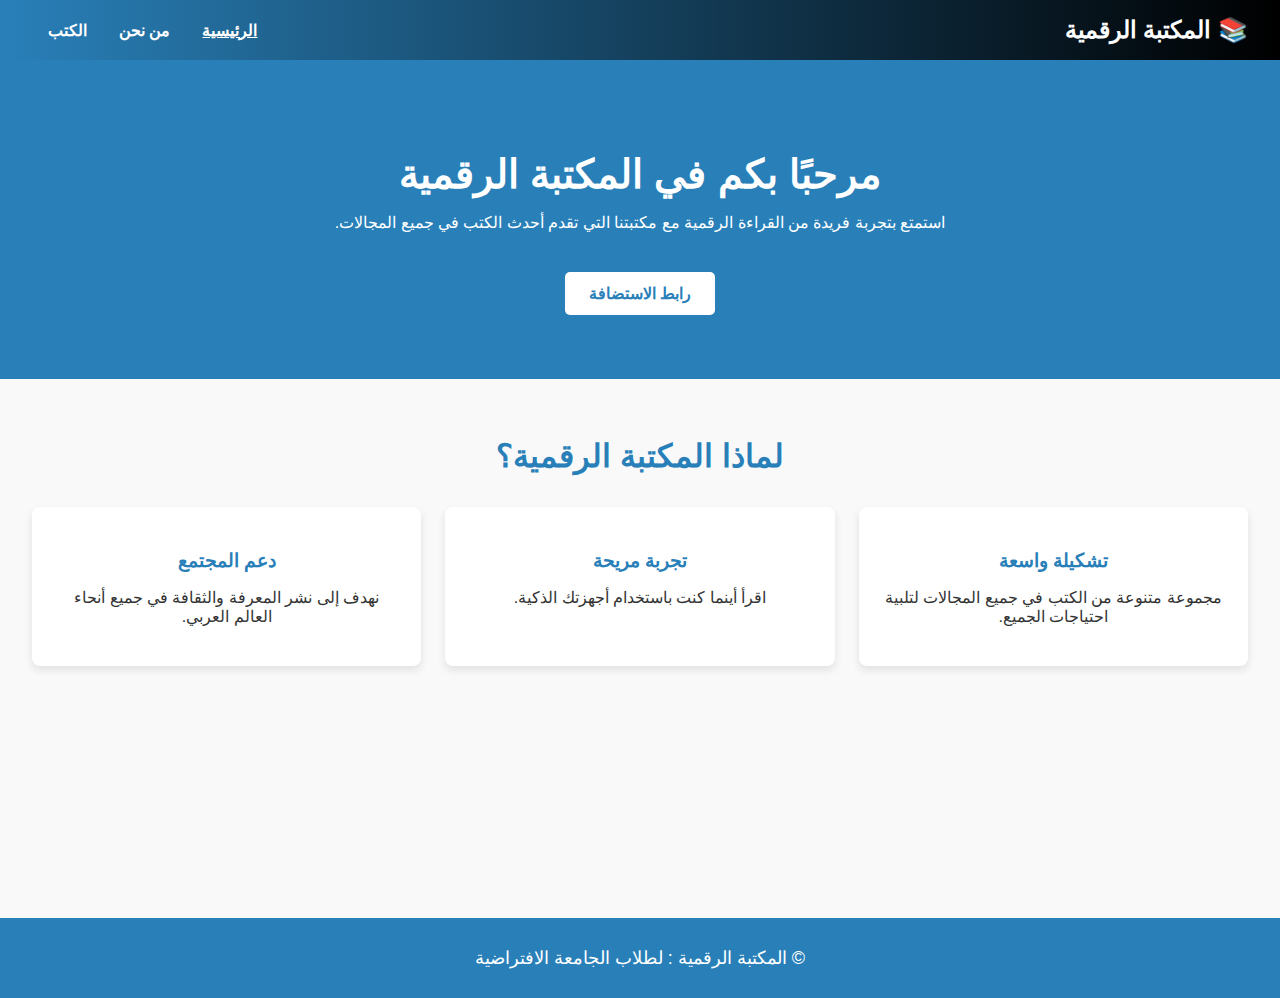
<file: index.html>
<!DOCTYPE html>
<html lang="ar" dir="rtl">
<head>
    <meta charset="UTF-8">
    <meta name="viewport" content="width=device-width, initial-scale=1.0">
    <title>الرئيسية - المكتبة الرقمية</title>
    <link rel="stylesheet" href="./assets/CSS/home.css">
</head>
<body>
    <header class="home-header">
        <div class="logo">📚 المكتبة الرقمية</div>
        <nav>
            <ul class="navbar">
                <li><a href="index.html" class="active">الرئيسية</a></li>
                <li><a href="about.html">من نحن</a></li>
                <li><a href="books.html">الكتب</a></li>
            </ul>
        </nav>
    </header>

    <main>
        <section class="welcome-section">
            <h1>مرحبًا بكم في المكتبة الرقمية</h1>
            <p>استمتع بتجربة فريدة من القراءة الرقمية مع مكتبتنا التي تقدم أحدث الكتب في جميع المجالات.</p>
            <a href="https://ali-kanat.github.io/My-project/" class="explore-btn">رابط الاستضافة</a>
        </section>

        <section class="features">
            <h2>لماذا المكتبة الرقمية؟</h2>
            <div class="features-grid">
                <div class="feature-card">
                    <h3>تشكيلة واسعة</h3>
                    <p>مجموعة متنوعة من الكتب في جميع المجالات لتلبية احتياجات الجميع.</p>
                </div>
                <div class="feature-card">
                    <h3>تجربة مريحة</h3>
                    <p>اقرأ أينما كنت باستخدام أجهزتك الذكية.</p>
                </div>
                <div class="feature-card">
                    <h3>دعم المجتمع</h3>
                    <p>نهدف إلى نشر المعرفة والثقافة في جميع أنحاء العالم العربي.</p>
                </div>
            </div>
        </section>
    </main>

    <footer class="footer1">
        <p class="a">&copy;   المكتبة الرقمية : لطلاب الجامعة الافتراضية</p>
    </footer>
</body>
</html>
</file>
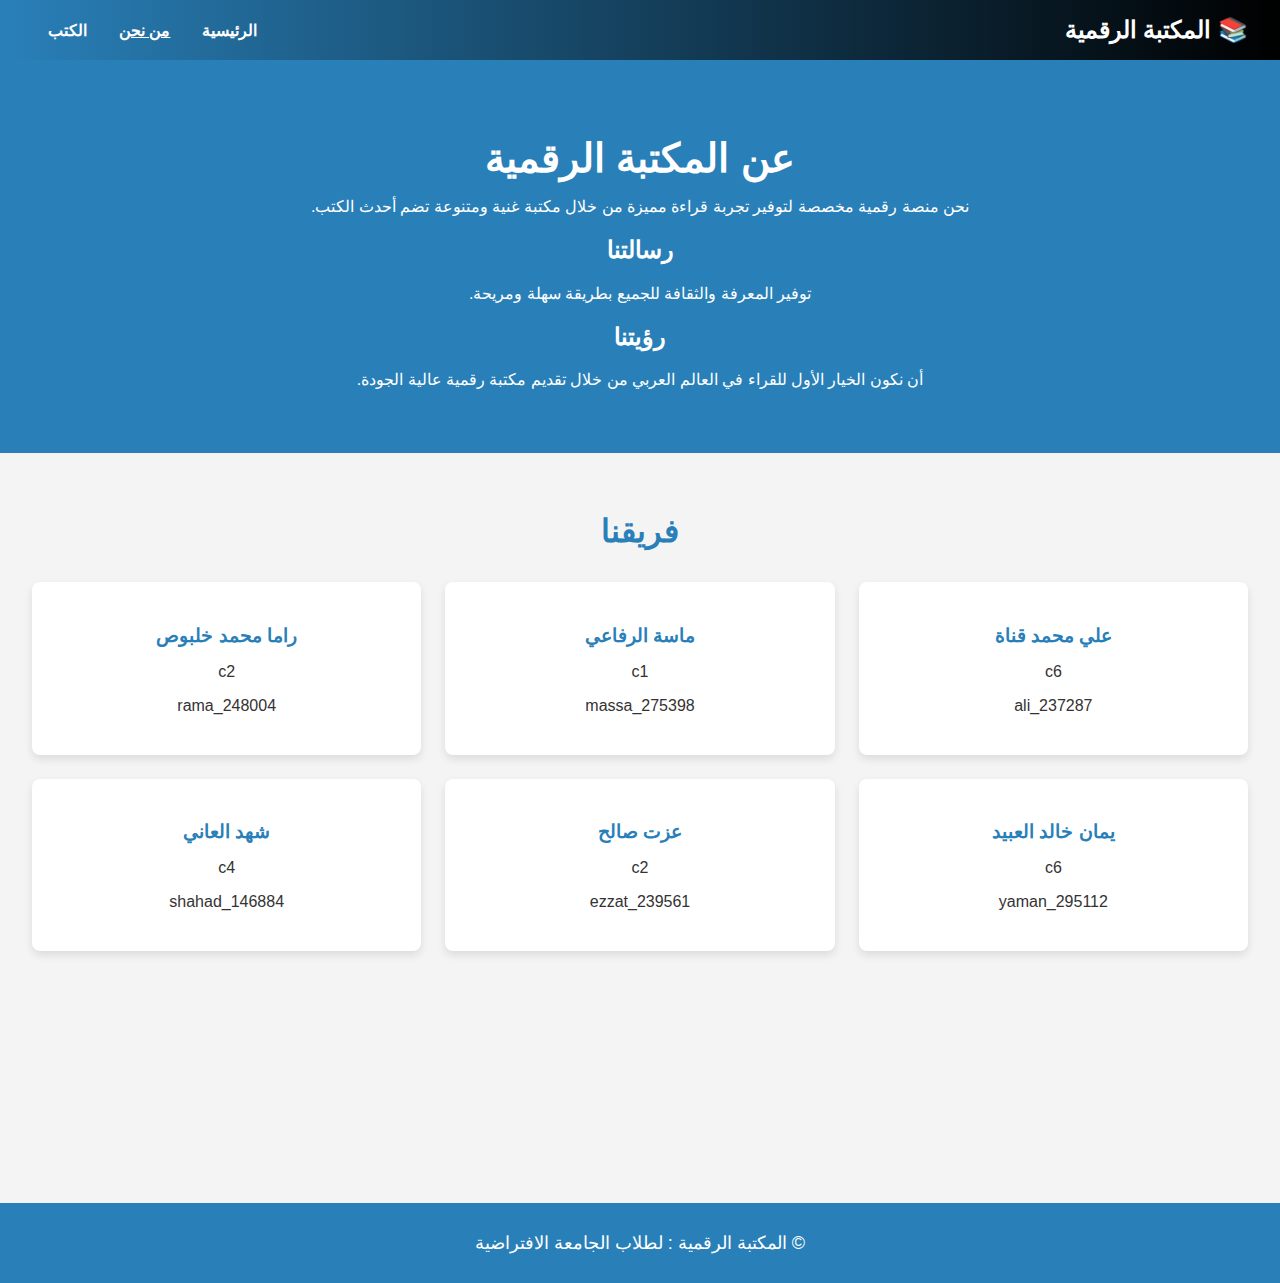
<file: about.html>
<!DOCTYPE html>
<html lang="ar" dir="rtl">
<head>
    <meta charset="UTF-8">
    <meta name="viewport" content="width=device-width, initial-scale=1.0">
    <title>من نحن - المكتبة الرقمية</title>
    <link rel="stylesheet" href="./assets/CSS/about.css">
    
</head>
<body>
    <header class="about-header">
        <div class="logo">📚 المكتبة الرقمية</div>
        <nav>
            <ul class="navbar">
                <li><a href="index.html">الرئيسية</a></li>
                <li><a href="about.html" class="active">من نحن</a></li>
                <li><a href="books.html">الكتب</a></li>
            </ul>
        </nav>
    </header>

    <main>
        <section class="about-us">
            <h1>عن المكتبة الرقمية</h1>
            <p>نحن منصة رقمية مخصصة لتوفير تجربة قراءة مميزة من خلال مكتبة غنية ومتنوعة تضم أحدث الكتب.</p>
            <h2>رسالتنا</h2>
            <p>توفير المعرفة والثقافة للجميع بطريقة سهلة ومريحة.</p>
            <h2>رؤيتنا</h2>
            <p>أن نكون الخيار الأول للقراء في العالم العربي من خلال تقديم مكتبة رقمية عالية الجودة.</p>
        </section>

        <section class="team">
            <h2>فريقنا</h2>
            <div class="team-grid">
                <div class="team-card">
                    <h3>علي محمد قناة</h3>
                    <p> c6 </p>
                    <p>ali_237287</p>
                </div>
                <div class="team-card">
                    <h3>ماسة الرفاعي</h3>
                    <p>c1</p>
                    <p>massa_275398</p>
                </div>
                <div class="team-card">
                    <h3>راما محمد خلبوص</h3>
                    <p>c2</p>
                    <p> rama_248004</p>
                </div>
                <div class="team-card">
                    <h3>يمان خالد العبيد</h3>
                    <p>c6</p>
                    <p> yaman_295112</p>
                </div>
                <div class="team-card">
                    <h3>عزت صالح</h3>
                    <p>c2</p>
                    <p> ezzat_239561</p>
                </div>
                <div class="team-card">
                    <h3>شهد العاني</h3>
                    <p>c4</p>
                    <p>shahad_146884</p>
                </div>
            </div>
        </section>
    </main>

    <footer class="footer1">
        <p class="a">&copy;   المكتبة الرقمية : لطلاب الجامعة الافتراضية</p>
    </footer>
</body>
</html>
</file>
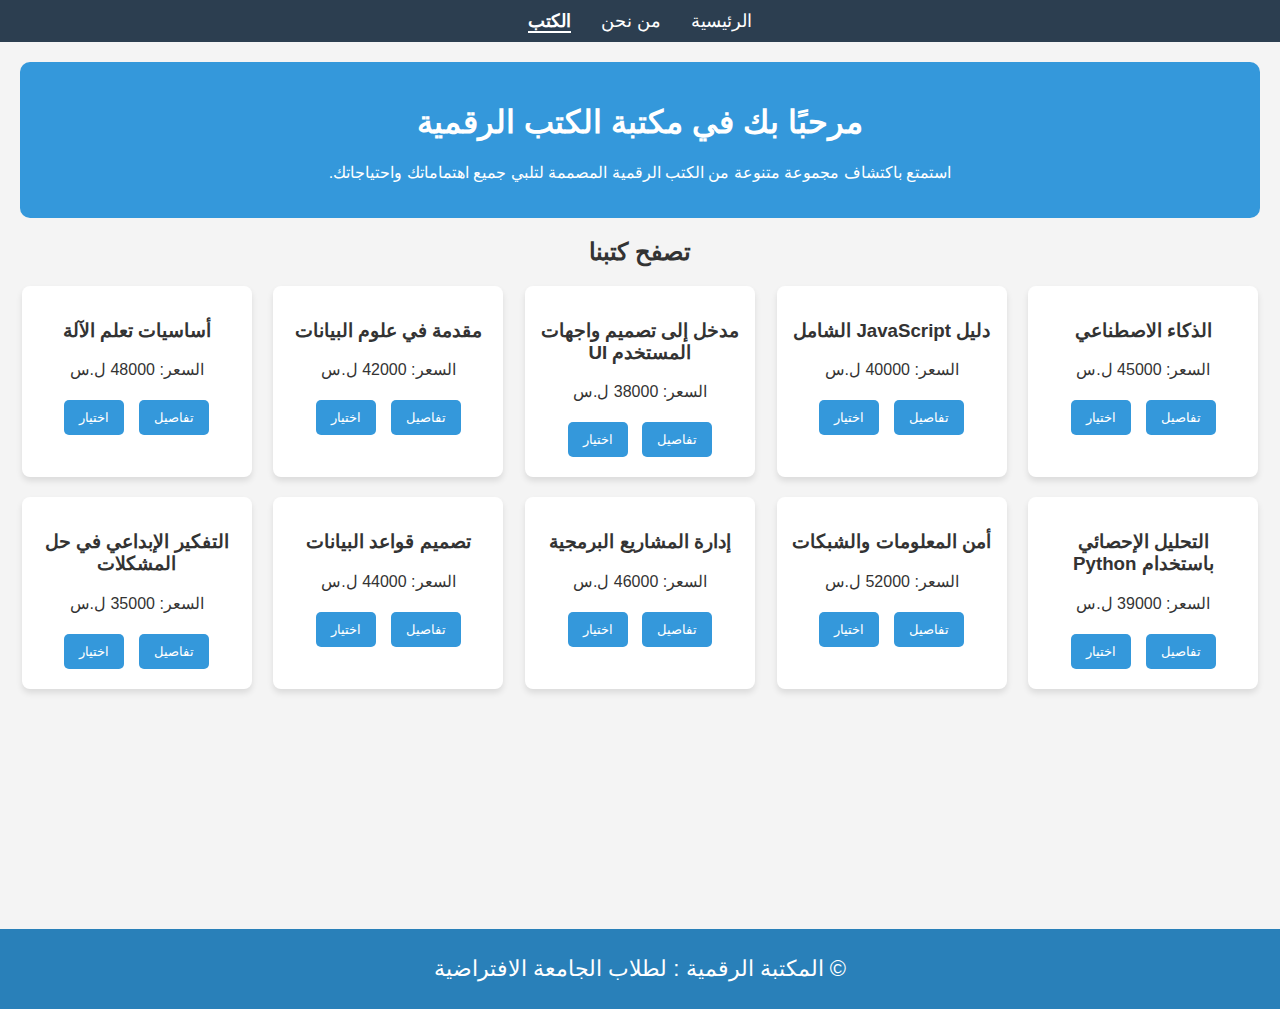
<file: books.html>
<!DOCTYPE html>
<html lang="ar" dir="rtl">
<head>
    <meta charset="UTF-8">
    <meta name="viewport" content="width=device-width, initial-scale=1.0">
    <title>الكتب - المكتبة الرقمية</title>
    <link rel="stylesheet" href="./assets/CSS/books.css">
    <script src="./assets/JS/books.js" defer></script>
</head>
<body>
    <header>
        <nav>
            <ul class="navbar">
                <li><a href="index.html">الرئيسية</a></li>
                <li><a href="about.html">من نحن</a></li>
                <li><a href="books.html" class="active">الكتب</a></li>
            </ul>
        </nav>
    </header>

    <main>
        <section class="welcome">
            <h1>مرحبًا بك في مكتبة الكتب الرقمية</h1>
            <p>استمتع باكتشاف مجموعة متنوعة من الكتب الرقمية المصممة لتلبي جميع اهتماماتك واحتياجاتك.</p>
        </section>

        <section class="books-grid">
            <h2>تصفح كتبنا</h2>
            <div class="books-container">
                <!-- كتاب 1 -->
                <div class="book-item">
                    <h3>الذكاء الاصطناعي</h3>
                    <p>السعر: 45000 ل.س</p>
                    <button class="details-btn" onclick="toggleDetails(this, 'details1')">تفاصيل</button>
                    <button class="select-btn" onclick="openForm('الذكاء الاصطناعي: مبادئ وتقنيات')">اختيار</button>
                    <div id="details1" class="details-content">
                        <img class="img1" src="./assets/image/كتاب-في-الذكاء-الاصطناعي.jpg" alt="">
                        <p>يتناول الكتاب أساسيات الذكاء الاصطناعي وتقنياته الحديثة.</p>
                    </div>
                </div>
                <!-- كتاب 2 -->
                <div class="book-item">
                    <h3>دليل JavaScript الشامل</h3>
                    <p>السعر: 40000 ل.س</p>
                    <button class="details-btn" onclick="toggleDetails(this, 'details2')">تفاصيل</button>
                    <button class="select-btn" onclick="openForm('تطوير تطبيقات الويب باستخدام JavaScript')">اختيار</button>
                    <div id="details2" class="details-content">
                        <img class="img1" src="./assets/image/2.png" alt="">
                        <p>هذا الكتاب يقدم تقنيات بناء مواقع وتطبيقات ويب تفاعلية باستخدام JavaScript.</p>
                    </div>
                </div>
                 <!-- الكتاب 3 -->
                <div class="book-item">
                    <h3>مدخل إلى تصميم واجهات المستخدم UI</h3>
                    <p>السعر: 38000 ل.س</p>
                    <button class="details-btn" onclick="toggleDetails(this, 'details3')">تفاصيل</button>
                    <button class="select-btn" onclick="openForm('تصميم واجهات المستخدم الحديثة')">اختيار</button>
                    <div id="details3" class="details-content">
                        <img class="img1" src="./assets/image/3.png" alt="">
                        <p>دليل شامل لتصميم واجهات مستخدم تفاعلية وجذابة.</p>
                    </div>
                </div>
                <!-- الكتاب 4 -->
                <div class="book-item">
                    <h3>مقدمة في علوم البيانات</h3>
                    <p>السعر: 42000 ل.س</p>
                    <button class="details-btn" onclick="toggleDetails(this, 'details4')">تفاصيل</button>
                    <button class="select-btn" onclick="openForm('مقدمة في علوم البيانات')">اختيار</button>
                    <div id="details4" class="details-content">
                        <img class="img1" src="./assets/image/5.webp" alt="">
                        <p>يغطي هذا الكتاب المفاهيم الأساسية لعلوم البيانات وكيفية تحليلها.</p>
                    </div>
                </div>
                <!-- الكتاب 5 -->
                <div class="book-item">
                    <h3>أساسيات تعلم الآلة</h3>
                    <p>السعر: 48000 ل.س</p>
                    <button class="details-btn" onclick="toggleDetails(this, 'details5')">تفاصيل</button>
                    <button class="select-btn" onclick="openForm('أساسيات تعلم الآلة')">اختيار</button>
                    <div id="details5" class="details-content">
                        <img class="img1" src="./assets/image/4.webp" alt="">
                        <p>يشرح الكتاب المفاهيم الرئيسية لتعلم الآلة وتطبيقاتها.</p>
                    </div>
                </div>
                <!-- الكتاب 6 -->
                <div class="book-item">
                    <h3>التحليل الإحصائي باستخدام Python</h3>
                    <p>السعر: 39000 ل.س</p>
                    <button class="details-btn" onclick="toggleDetails(this, 'details6')">تفاصيل</button>
                    <button class="select-btn" onclick="openForm('التحليل الإحصائي باستخدام Python')">اختيار</button>
                    <div id="details6" class="details-content">
                        <img class="img1" src="./assets/image/6.jpeg" alt="">
                        <p>دليل عملي لاستخدام Python في التحليل الإحصائي والبيانات.</p>
                    </div>
                </div>
                <!-- الكتاب 7 -->
                <div class="book-item">
                    <h3>أمن المعلومات والشبكات</h3>
                    <p>السعر: 52000 ل.س</p>
                    <button class="details-btn" onclick="toggleDetails(this, 'details7')">تفاصيل</button>
                    <button class="select-btn" onclick="openForm('أمن المعلومات والشبكات')">اختيار</button>
                    <div id="details7" class="details-content">
                        <img class="img1" src="./assets/image/7.jpg" alt="">
                        <p>مقدمة شاملة حول تقنيات حماية المعلومات والشبكات.</p>
                    </div>
                </div>
                <!-- الكتاب 8 -->
                <div class="book-item">
                    <h3>إدارة المشاريع البرمجية</h3>
                    <p>السعر: 46000 ل.س</p>
                    <button class="details-btn" onclick="toggleDetails(this, 'details8')">تفاصيل</button>
                    <button class="select-btn" onclick="openForm('إدارة المشاريع البرمجية')">اختيار</button>
                    <div id="details8" class="details-content">
                        <img class="img1" src="./assets/image/8.jpg" alt="">
                        <p>يتناول هذا الكتاب أفضل الممارسات لإدارة المشاريع البرمجية بنجاح.</p>
                    </div>
                </div>
                <!-- الكتاب 9 -->
                <div class="book-item">
                    <h3>تصميم قواعد البيانات</h3>
                    <p>السعر: 44000 ل.س</p>
                    <button class="details-btn" onclick="toggleDetails(this, 'details9')">تفاصيل</button>
                    <button class="select-btn" onclick="openForm('تصميم قواعد البيانات')">اختيار</button>
                    <div id="details9" class="details-content">
                        <img class="img1" src="./assets/image/9.png" alt="">
                        <p>يوفر هذا الكتاب شرحًا عمليًا لتصميم قواعد بيانات فعالة.</p>
                    </div>
                </div>
                <!-- الكتاب 10 -->
                <div class="book-item">
                    <h3>التفكير الإبداعي في حل المشكلات</h3>
                    <p>السعر: 35000 ل.س</p>
                    <button class="details-btn" onclick="toggleDetails(this, 'details10')">تفاصيل</button>
                    <button class="select-btn" onclick="openForm('التفكير الإبداعي وحل المشكلات')">اختيار</button>
                    <div id="details10" class="details-content">
                        <img class="img1" src="./assets/image/10.webp" alt="">
                        <p>يستعرض الكتاب استراتيجيات التفكير الإبداعي في حل المشكلات بطريقة مبتكرة.</p>
                    </div>
                </div>
            </div>
        </section>

       <div id="modal-form" class="modal">
    <div class="modal-content">
        <button class="close-btn" onclick="closeForm()">&times;</button>
        <h2>إتمام الطلب</h2>
        <form>
            <label for="name">الاسم الكامل:</label>
            <input type="text" id="name" name="name" placeholder="أدخل اسمك الكامل" >

            <label for="id">الرقم الوطني:</label>
            <input type="text" id="id" name="id" placeholder="12345678901" required pattern="\d{11}">

            <label for="dob">تاريخ الميلاد:</label>
            <input type="date" id="dob" name="dob">

            <label for="phone">رقم الموبايل:</label>
            <input type="text" id="phone" name="phone" placeholder="09xxxxxxxx" pattern="09[3-9]\d{7}">

            <label for="email">البريد الإلكتروني:</label>
            <input type="email" id="email" name="email" placeholder="example@mail.com">

            <button type="submit">إرسال</button>
        </form>
    </div>
</div>
    </main>

    <footer class="footer1">
        <p class="a">&copy;   المكتبة الرقمية : لطلاب الجامعة الافتراضية</p>
    </footer>
</body>
</html>
</html>
</file>
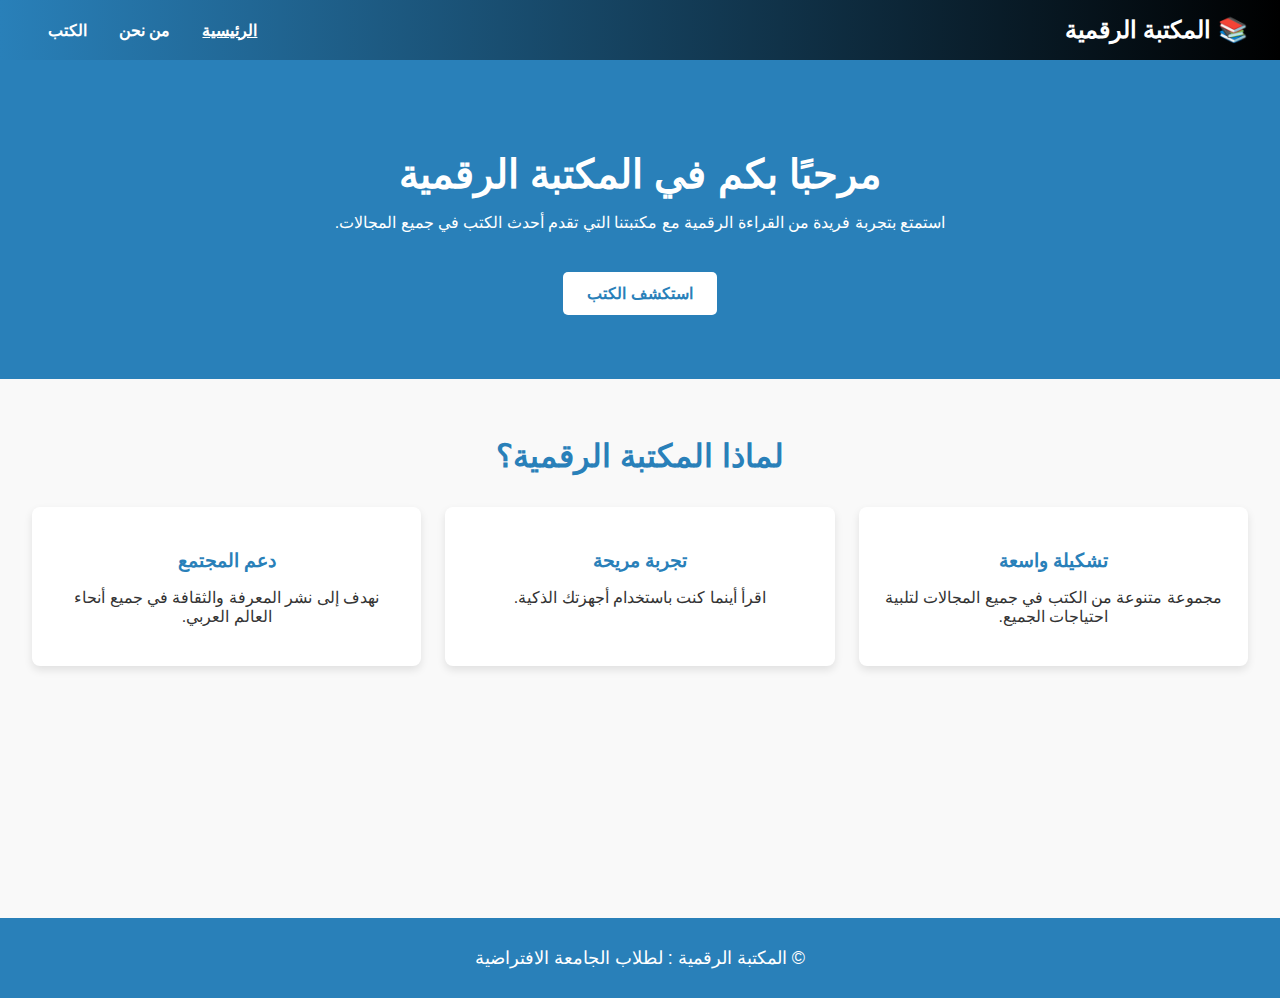
<file: home.html>
<!DOCTYPE html>
<html lang="ar" dir="rtl">
<head>
    <meta charset="UTF-8">
    <meta name="viewport" content="width=device-width, initial-scale=1.0">
    <title>الرئيسية - المكتبة الرقمية</title>
    <link rel="stylesheet" href="./assets/CSS/home.css">
</head>
<body>
    <header class="home-header">
        <div class="logo">📚 المكتبة الرقمية</div>
        <nav>
            <ul class="navbar">
                <li><a href="home.html" class="active">الرئيسية</a></li>
                <li><a href="about.html">من نحن</a></li>
                <li><a href="books.html">الكتب</a></li>
            </ul>
        </nav>
    </header>

    <main>
        <section class="welcome-section">
            <h1>مرحبًا بكم في المكتبة الرقمية</h1>
            <p>استمتع بتجربة فريدة من القراءة الرقمية مع مكتبتنا التي تقدم أحدث الكتب في جميع المجالات.</p>
            <a href="books.html" class="explore-btn">استكشف الكتب</a>
        </section>

        <section class="features">
            <h2>لماذا المكتبة الرقمية؟</h2>
            <div class="features-grid">
                <div class="feature-card">
                    <h3>تشكيلة واسعة</h3>
                    <p>مجموعة متنوعة من الكتب في جميع المجالات لتلبية احتياجات الجميع.</p>
                </div>
                <div class="feature-card">
                    <h3>تجربة مريحة</h3>
                    <p>اقرأ أينما كنت باستخدام أجهزتك الذكية.</p>
                </div>
                <div class="feature-card">
                    <h3>دعم المجتمع</h3>
                    <p>نهدف إلى نشر المعرفة والثقافة في جميع أنحاء العالم العربي.</p>
                </div>
            </div>
        </section>
    </main>

    <footer class="footer1">
        <p class="a">&copy;   المكتبة الرقمية : لطلاب الجامعة الافتراضية</p>
    </footer>
</body>
</html>
</file>
<file: assets/CSS/home.css>
body {
    font-family: 'Cairo', sans-serif;
    margin: 0;
    padding: 0;
    background: #f9f9f9;
    color: #333;
}

header.home-header {
    background: linear-gradient(90deg, #2980b9, #000000);
    color: white;
    padding: 1rem 2rem;
    display: flex;
    justify-content: space-between;
    align-items: center;
   
}

header .logo {
    font-size: 1.5rem;
    font-weight: bold;
}

.navbar {
    list-style: none;
    padding: 0;
    margin: 0;
    display: flex;
}

.navbar li {
    margin: 0 1rem;
}

.navbar li a {
    text-decoration: none;
    color: white;
    font-weight: 600;
}

.navbar li a.active {
    text-decoration: underline;
}

.welcome-section {
    text-align: center;
    padding: 4rem 2rem;
    background: #2980b9;
    color: white;
}

.welcome-section h1 {
    font-size: 2.5rem;
    margin-bottom: 1rem;
}

.welcome-section .explore-btn {
    display: inline-block;
    margin-top: 1.5rem;
    background: white;
    color: #2980b9;
    padding: 0.75rem 1.5rem;
    text-decoration: none;
    font-weight: bold;
    border-radius: 5px;
    transition: background 0.3s;
}

.welcome-section .explore-btn:hover {
    background: #e8f5e9;
}

.features {
    padding: 2rem;
    text-align: center;
}

.features h2 {
    font-size: 2rem;
    margin-bottom: 2rem;
    color: #2980b9;
}

.features-grid {
    display: grid;
    grid-template-columns: repeat(auto-fit, minmax(300px, 1fr));
    gap: 1.5rem;
}

.feature-card {
    background: white;
    padding: 1.5rem;
    border-radius: 8px;
    box-shadow: 0 4px 8px rgba(0, 0, 0, 0.1);
    text-align: center;
    transition: transform 0.3s;
}

.feature-card:hover {
    transform: translateY(-5px);
}

.feature-card h3 {
    color: #2980b9;
    margin-bottom: 1rem;
}
.footer1{
    height: 80px;
    display: flex;
    justify-content: center;
    align-items: center;
    color: #ffffff;
    font-size: 18px;
    margin-top: 220px;
    background-color: #2980b9;
}
</file>
<file: assets/CSS/about.css>
body {
    font-family: 'Cairo', sans-serif;
    margin: 0;
    padding: 0;
    background: #f4f4f4;
    color: #333;
   
}

header.about-header {
    background: linear-gradient(90deg, #2980b9, #000000);
    color: white;
    padding: 1rem 2rem;
    display: flex;
    justify-content: space-between;
    align-items: center;
  
}

header .logo {
    font-size: 1.5rem;
    font-weight: bold;
}

.navbar {
    list-style: none;
    padding: 0;
    margin: 0;
    display: flex;
}

.navbar li {
    margin: 0 1rem;
}

.navbar li a {
    text-decoration: none;
    color: white;
    font-weight: 600;
}

.navbar li a.active {
    text-decoration: underline;
}

.about-us {
    text-align: center;
    padding: 3rem 2rem;
    background: #2980b9;
    color: white;
}

.about-us h1 {
    font-size: 2.5rem;
    margin-bottom: 1rem;
}

.team {
    padding: 2rem;
    text-align: center;
}

.team h2 {
    font-size: 2rem;
    margin-bottom: 2rem;
    color: #2980b9;
}

.team-grid {
    display: grid;
    grid-template-columns: repeat(auto-fit, minmax(300px, 1fr));
    gap: 1.5rem;
}

.team-card {
    background: white;
    padding: 1.5rem;
    border-radius: 8px;
    box-shadow: 0 4px 8px rgba(0, 0, 0, 0.1);
    text-align: center;
    transition: transform 0.3s;
}

.team-card:hover {
    transform: translateY(-5px);
    box-shadow: 0 2px 15px rgb(0 0 0 / 20%);
}

.team-card h3 {
    color: #2980b9;
    margin-bottom: 1rem;
}
.footer1{
    height: 80px;
    display: flex;
    justify-content: center;
    align-items: center;
    color: #ffffff;
    font-size: 18px;
    margin-top: 220px;
    background-color: #2980b9;
}
</file>
<file: assets/CSS/books.css>
body {
    font-family: 'Arial', sans-serif;
    margin: 0;
    padding: 0;
    background-color: #f4f4f4;
    color: #333;
}

header {
    background-color: #2c3e50;
    padding: 10px 0;
}

.navbar {
    list-style: none;
    display: flex;
    justify-content: center;
    margin: 0;
    padding: 0;
}

.navbar li {
    margin: 0 15px;
}

.navbar a {
    text-decoration: none;
    color: white;
    font-size: 18px;
}

.navbar .active {
    font-weight: bold;
    border-bottom: 2px solid #ffffff;
}

main {
    padding: 20px;
}

.welcome {
    text-align: center;
    background-color: #3498db;
    color: white;
    padding: 20px;
    border-radius: 10px;
    margin-bottom: 20px;
}

.books-grid {
    text-align: center;
}

.books-container {
    display: flex;
    flex-wrap: wrap;
    justify-content: space-evenly;
    gap: 20px;
}

.book-item {
    background-color: white;
    box-shadow: 0 4px 6px rgba(0, 0, 0, 0.1);
    border-radius: 8px;
    padding: 15px;
    width: 200px;
    text-align: center;
}

.details-btn, .select-btn {
    margin: 5px;
    padding: 10px 15px;
    background-color: #3498db;
    color: white;
    border: none;
    border-radius: 5px;
    cursor: pointer;
}

.details-btn:hover, .select-btn:hover {
    background-color: #2980b9;
}

.details-content {
    display: none;
    margin-top: 10px;
    background-color: #ecf0f1;
    padding: 10px;
    border-radius: 5px;
}

/* تصميم النافذة المنبثقة */
.modal {
    display: none;
    position: fixed;
    top: 0;
    left: 0;
    width: 100%;
    height: 100%;
    background-color: rgba(0, 0, 0, 0.7); /* إضافة تأثير تعتيم للخلفية */
    justify-content: center;
    align-items: center;
    z-index: 1000;
}

.modal-content {
    background-color: #ffffff;
    padding: 30px;
    border-radius: 15px;
    box-shadow: 0 10px 30px rgba(0, 0, 0, 0.3);
    width: 90%;
    max-width: 500px;
    text-align: center;
    position: relative;
    animation: fadeIn 0.3s ease-in-out;
}

@keyframes fadeIn {
    from {
        opacity: 0;
        transform: scale(0.8);
    }
    to {
        opacity: 1;
        transform: scale(1);
    }
}

.close-btn {
    position: absolute;
    top: 15px;
    right: 20px;
    font-size: 20px;
    cursor: pointer;
    color: #e74c3c;
    background-color: transparent;
    border: none;
    font-weight: bold;
}

.close-btn:hover {
    color: #c0392b;
}

.modal-content h2 {
    font-size: 24px;
    margin-bottom: 20px;
    color: #2c3e50;
}

.modal-content form {
    display: flex;
    flex-direction: column;
    gap: 15px;
}

.modal-content label {
    font-size: 14px;
    text-align: left;
    color: #34495e;
    font-weight: bold;
}

.modal-content input {
    padding: 10px;
    border: 1px solid #bdc3c7;
    border-radius: 5px;
    font-size: 14px;
    width: 100%;
    box-sizing: border-box;
}

.modal-content input:focus {
    border-color: #3498db;
    outline: none;
}

.modal-content button {
    padding: 10px 15px;
    background-color: #3498db;
    color: white;
    border: none;
    border-radius: 5px;
    font-size: 16px;
    cursor: pointer;
}

.modal-content button:hover {
    background-color: #2980b9;
}

.footer1{
    height: 80px;
    display: flex;
    justify-content: center;
    align-items: center;
    color: #ffffff;
    font-size: 22px;
    margin-top: 220px;
    background-color: #2980b9;
   
    
}
 .img1{
    width: 180px;
    border-radius: 20px;
    transition: 0.4s;
    
 }
 .img1:hover{
    box-shadow: #333 5px 5px 15px 5px;
 }
</file>
